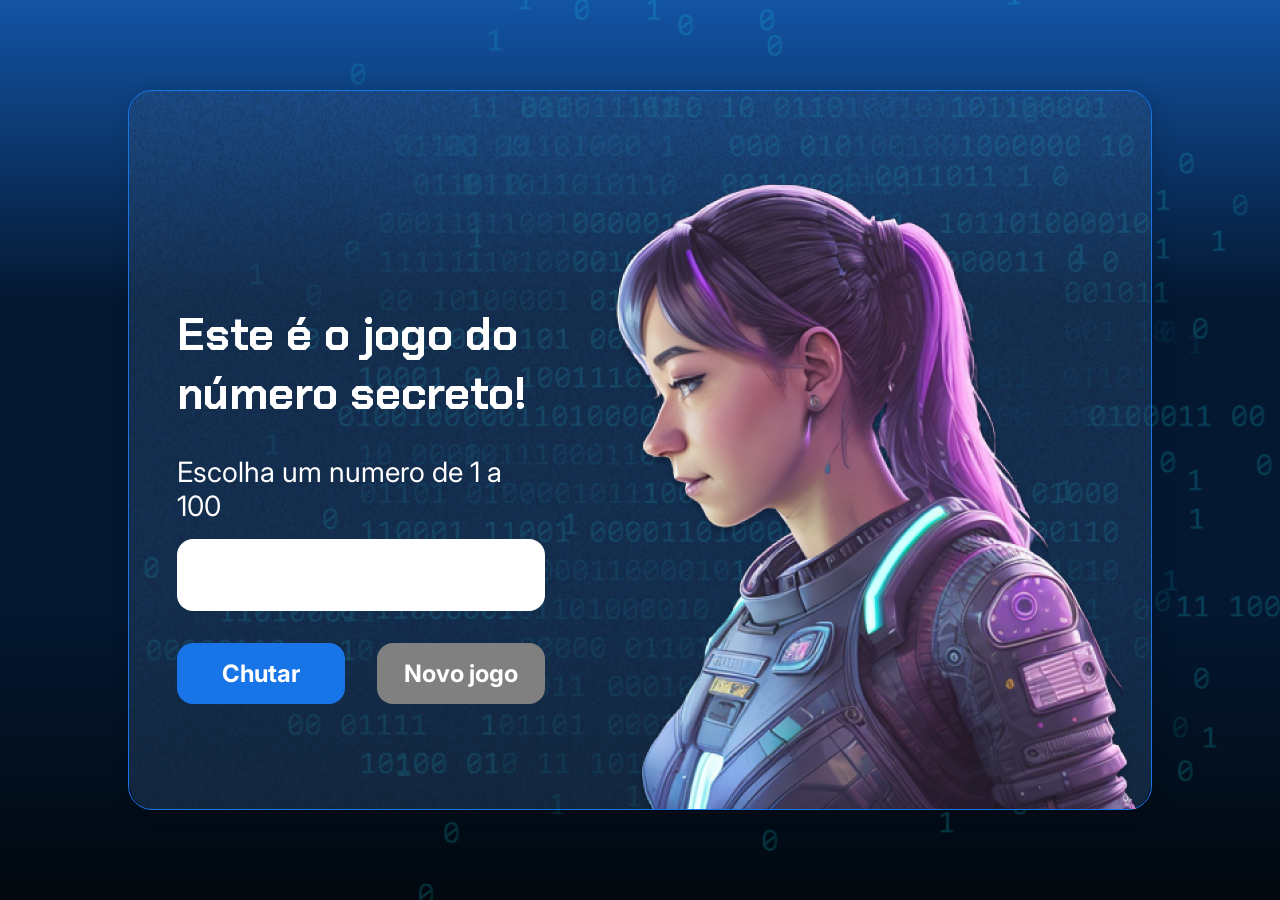
<file: index.html>
<!DOCTYPE html>
<html lang="pt-br">

<head>
    <meta charset="UTF-8">
    <meta name="viewport" content="width=device-width, initial-scale=1.0">
    <script src="https://code.responsivevoice.org/responsivevoice.js"></script>
    <link rel="preconnect" href="https://fonts.googleapis.com">
    <link rel="preconnect" href="https://fonts.gstatic.com" crossorigin>
    <link href="https://fonts.googleapis.com/css2?family=Chakra+Petch:wght@700&family=Inter:wght@400;700&display=swap"
        rel="stylesheet">
    <link rel="stylesheet" href="style.css">
    <title>JS Game</title>
</head>

<body>

    <div class="container">
        <div class="container__conteudo">
            <div class="container__informacoes">
                <div class="container__texto">
                    <h1></h1>
                    <p class="texto__paragrafo"></p>
                </div>
                <input type="number" min="1" max="10" class="container__input">
                <div class="chute container__botoes">
                    <button onclick="verificarChute()" class="container__botao">Chutar</button>
                    <button onclick="iniciaJogo()" id="reiniciar" class="container__botao" disabled>Novo jogo</button>
                </div>
            </div>
            <img src="./img/ia.png" alt="Uma pessoa olhando para a esquerda" class="container__imagem-pessoa" />
        </div>
    </div>




    <script src="app.js" defer></script>
</body>

</html>
</file>
<file: style.css>
* {
    box-sizing: border-box;
    margin: 0;
    padding: 0;
    color: white;
}

body {
    background: linear-gradient(#1354A5 0%, #041832 33.33%, #041832 66.67%, #01080E 100%);
    height: 100vh;
    display: flex;
    align-items: center;
    justify-content: center;
}


body::before {
    background-image: url("img/code.png");
    background-repeat: no-repeat;
    background-position: right;
    content: "";
    display: block;
    position: absolute;
    width: 100%;
    height: 100%;
    opacity: 0.4;
}

.container {
    width: 80%;
    height: 80%;
    display: flex;
    align-items: center;
    justify-content: space-between;
    border-radius: 24px;
    border: 1px solid #1875E8;
    box-shadow: 4px 4px 20px 0px rgba(1, 8, 14, 0.15);
    background-image: url("img/Ruido.png");
    background-size: 100% 100%;
    position: relative;
}


.container__conteudo {
    display: flex;
    align-items: center;
    position: absolute;
    bottom: 0;
}

.container__informacoes {
    flex: 1;
    padding: 3rem;
}

.container__botao {
    border-radius: 16px;
    background: #1875E8;
    padding: 16px 24px;
    width: 100%;
    font-size: 24px;
    font-weight: 700;
    border: none;
    margin-top: 2rem;
}

.container__texto {
    margin: 16px 0 16px 0;
}

.container__texto-azul {
    color: #1875E8;
}

.container__input {
    width: 100%;
    height: 72px;
    border-radius: 16px;
    background-color: #FFF;
    border: none;
    color: #1875E8;
    padding: 2rem;
    font-size: 24px;
    font-weight: 700;
    font-family: 'Inter', sans-serif;
}

.container__botoes {
    display: flex;
    gap: 2em;
}

h1 {
    font-family: 'Chakra Petch', sans-serif;
    font-size: 45px;
    padding-bottom: 2rem;
}

p,
button {
    font-family: 'Inter', sans-serif;
}

.texto__paragrafo {
    font-size: 28px;
    font-weight: 400;
}

button:disabled {
    background-color: gray;
}

@media screen and (max-width: 1250px) {

    h1 {
        font-size: 50px;
    }

    .container__botao {
        font-size: 16px;
    }


    .texto__paragrafo {
        font-size: 24px;
    }

    .container__imagem-pessoa {
        display: none;
    }

    .container__conteudo {
        display: block;
        position: inherit;
    }

    .container__informacoes {
        padding: 1rem
    }
}
</file>
